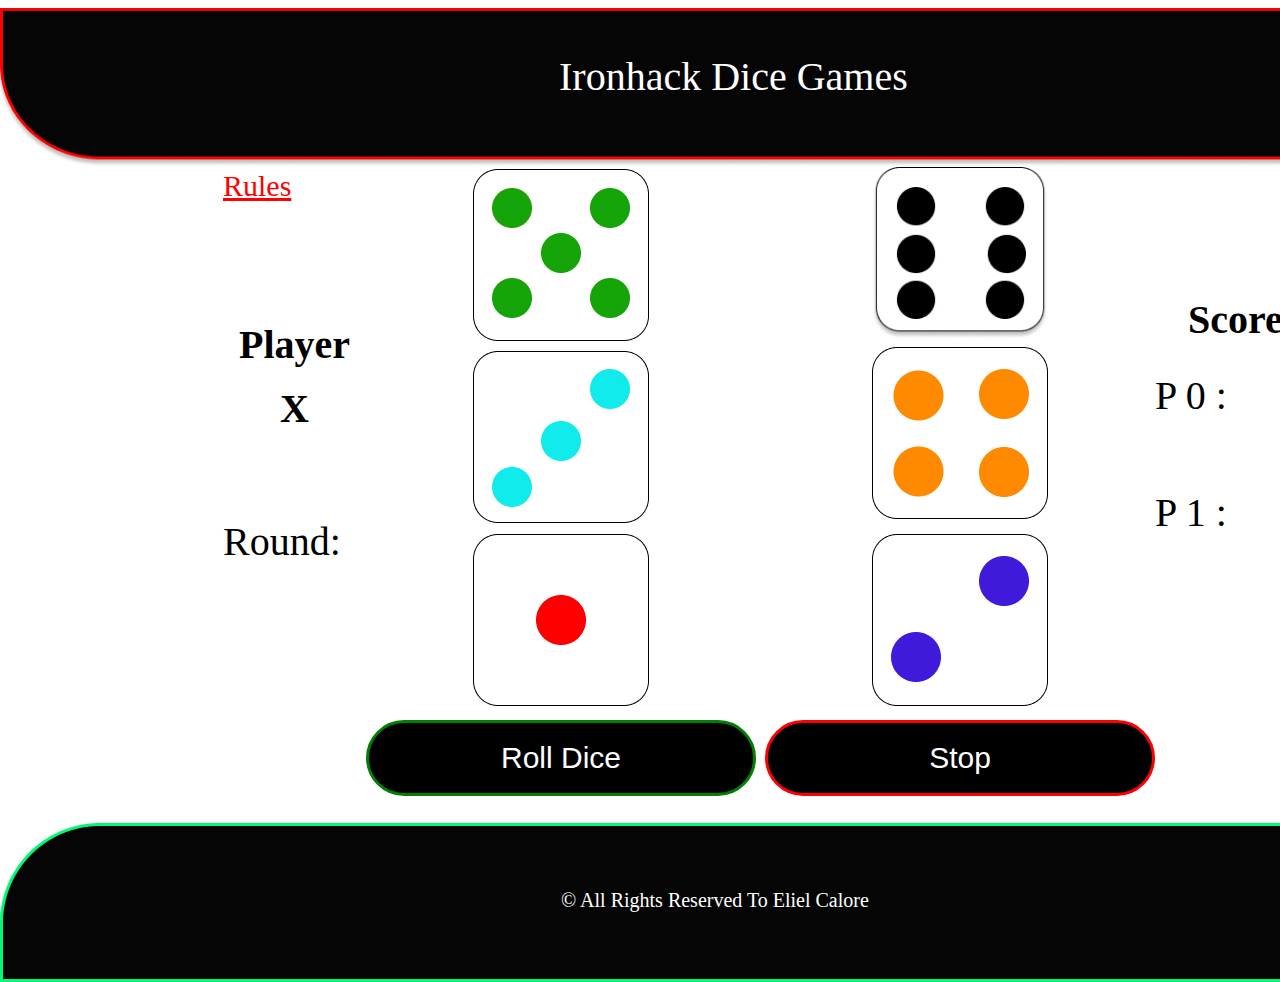
<file: index.html>
<!DOCTYPE html>
<html lang="en">

<head>
    <meta charset="UTF-8" />
    <meta http-equiv="X-UA-Compatible" content="IE=edge" />
    <meta name="viewport" content="width=device-width, initial-scale=1.0" />
    <link href="./assets/styles/home.css" rel="stylesheet" />
    <title>Document</title>
</head>

<body>
    <header>
        <img src="./assets/images/image_tag_header.jpg" class="tag_header" />
        <h1 class="title_header">Ironhack Dice Games</h1>
    </header>
    <main>
        <div class="hidden" id="endGame"></div>
        <div class="show" id="newDiv">
            <div><a href="./rules.html" class="rulesPosition">Rules</a></div>

            <div class="textScore">Score</div>
            <div class="textPlayer1">
                P 0 :
                <div class="score"></div>
            </div>
            <div class="textPlayer2">
                P 1 :
                <div class="score"></div>
            </div>
            <div class="textPlayerRound">
                <div id="player">Round:</div>
            </div>
            <div class="textPlayerRoundResult">
                <div id="playerResult">Player X</div>
            </div>
            <div>
                <img src="./assets/images/image_given_one.jpg" id="diceFirstPosition" class="dice" />
                <img src="./assets/images/image_given_two.jpg" id="diceSecondPosition" class="dice" />
                <img src="./assets/images/image_given_three.jpg" id="diceThirdPosition" class="dice" />
                <img src="./assets/images/image_given_four.jpg" id="diceFourthPosition" class="dice" />
                <img src="./assets/images/image_given_five.jpg" id="diceFifthPosition" class="dice" />
                <img src="./assets/images/image_given_six.jpg" id="diceSixthPosition" class="dice" />
            </div>
            <button type="submit" class="textButton" id="buttonLefthPosition">
          Roll Dice
        </button>
            <button type="submit" class="textButton" id="buttonRightPosition">
          Stop
        </button>
        </div>
    </main>
    <footer>
        <img src="./assets/images/image_tag_footer.jpg" class="tag_footer" />
        <h1 class="title_footer">© All Rights Reserved To Eliel Calore</h1>
    </footer>
    <script src="./assets/scripts/dice.js"></script>
    <script src="./assets/scripts/index.js"></script>
</body>

</html>
</file>
<file: assets/styles/home.css>
#diceFirstPosition {
    position: absolute;
    width: 176px;
    height: 172px;
    left: 473px;
    top: 534px;
}

#diceSecondPosition {
    position: absolute;
    width: 176px;
    height: 172px;
    left: 872px;
    top: 534px;
}

#diceThirdPosition {
    position: absolute;
    width: 176px;
    height: 172px;
    left: 473px;
    top: 351px;
}

#diceFourthPosition {
    position: absolute;
    width: 176px;
    height: 172px;
    left: 872px;
    top: 347px;
}

#diceFifthPosition {
    position: absolute;
    width: 176px;
    height: 172px;
    left: 473px;
    top: 169px;
}

#diceSixthPosition {
    position: absolute;
    width: 176px;
    height: 172px;
    left: 872px;
    top: 167px;
}

.title_header {
    /* Ironhack Dice Game */
    position: absolute;
    width: 393px;
    height: 0px;
    left: 559px;
    top: 50px;
    font-family: "Sevillana";
    font-style: normal;
    font-weight: 400;
    font-size: 40px;
    line-height: 54px;
    display: flex;
    align-items: center;
    text-align: center;
    color: white;
}

.title_footer {
    position: absolute;
    width: 393px;
    height: 52px;
    left: 561px;
    top: 861px;
    font-family: "Sevillana";
    font-style: normal;
    font-weight: 400;
    font-size: 20px;
    line-height: 54px;
    display: flex;
    align-items: center;
    text-align: center;
    color: white;
}

.textButton {
    color: white;
    font-size: 30px;
}

#buttonLefthPosition {
    position: absolute;
    width: 390px;
    height: 76px;
    left: 366px;
    top: 720px;
    background: black;
    border: 3px solid green;
    border-radius: 50px;
}

#buttonRightPosition {
    position: absolute;
    width: 390px;
    height: 76px;
    left: 765px;
    top: 720px;
    background: black;
    border: 3px solid red;
    border-radius: 50px;
}

.tag_header {
    position: absolute;
    width: 1512px;
    height: 159px;
    left: 0px;
}

.tag_footer {
    position: absolute;
    width: 1512px;
    height: 159px;
    left: 0px;
    top: 823px;
}

.textScore {
    position: absolute;
    width: 88px;
    height: 0px;
    left: 1188px;
    top: 347px;
    font-family: "Sevillana";
    font-weight: bold;
    font-style: normal;
    font-size: 40px;
    line-height: 54px;
    display: flex;
    align-items: flex-end;
    text-align: center;
    color: #000000;
}

.textPlayer1 {
    position: absolute;
    width: 153px;
    height: 0px;
    left: 1155px;
    top: 396px;
    font-family: "Sevillana";
    font-style: normal;
    font-weight: 400;
    font-size: 40px;
    line-height: 54px;
    display: flex;
    align-items: center;
    text-align: center;
    color: #000000;
}

.textPlayer2 {
    position: absolute;
    width: 153px;
    height: 124px;
    left: 1155px;
    top: 451px;
    font-family: "Sevillana";
    font-style: normal;
    font-weight: 400;
    font-size: 40px;
    line-height: 54px;
    display: flex;
    align-items: center;
    text-align: center;
    color: #000000;
}

.textPlayerRound {
    position: absolute;
    width: 143px;
    height: 214px;
    left: 223px;
    top: 360px;
    font-family: "Sevillana";
    font-style: normal;
    font-weight: normal;
    font-size: 40px;
    line-height: 64px;
    display: flex;
    align-items: end;
    text-align: center;
    color: #000000;
}

.textPlayerRoundResult {
    position: absolute;
    width: 143px;
    height: 4px;
    left: 223px;
    top: 437px;
    font-family: "Sevillana";
    font-style: bold;
    font-weight: bold;
    font-size: 40px;
    line-height: 64px;
    display: flex;
    align-items: end;
    text-align: center;
    color: #000000;
}

.rulesPosition {
    position: absolute;
    width: 143px;
    height: 54px;
    left: 223px;
    top: 169px;
    font-size: 30px;
    color: red;
}


/*
.dice {}

.score {}

#player {}

#playerResult {}
*/

.hidden {
    display: none;
    background-color: red;
}

.show {
    display: flex;
}

#buttonRestartHidden {
    color: white;
    font-size: 30px;
    background: black;
    border: 3px solid purple;
    border-radius: 50px;
}

#buttonRestartShow {
    background: transparent;
    border: none;
    outline: none;
    display: block;
    height: 200px;
    width: 200px;
    cursor: pointer;
}

#endGame {
    position: absolute;
    width: 42px;
    height: 89px;
    left: 723px;
    top: 347px;
    font-size: 35px;
    text-align: center;
    font-weight: bold;
}
</file>
